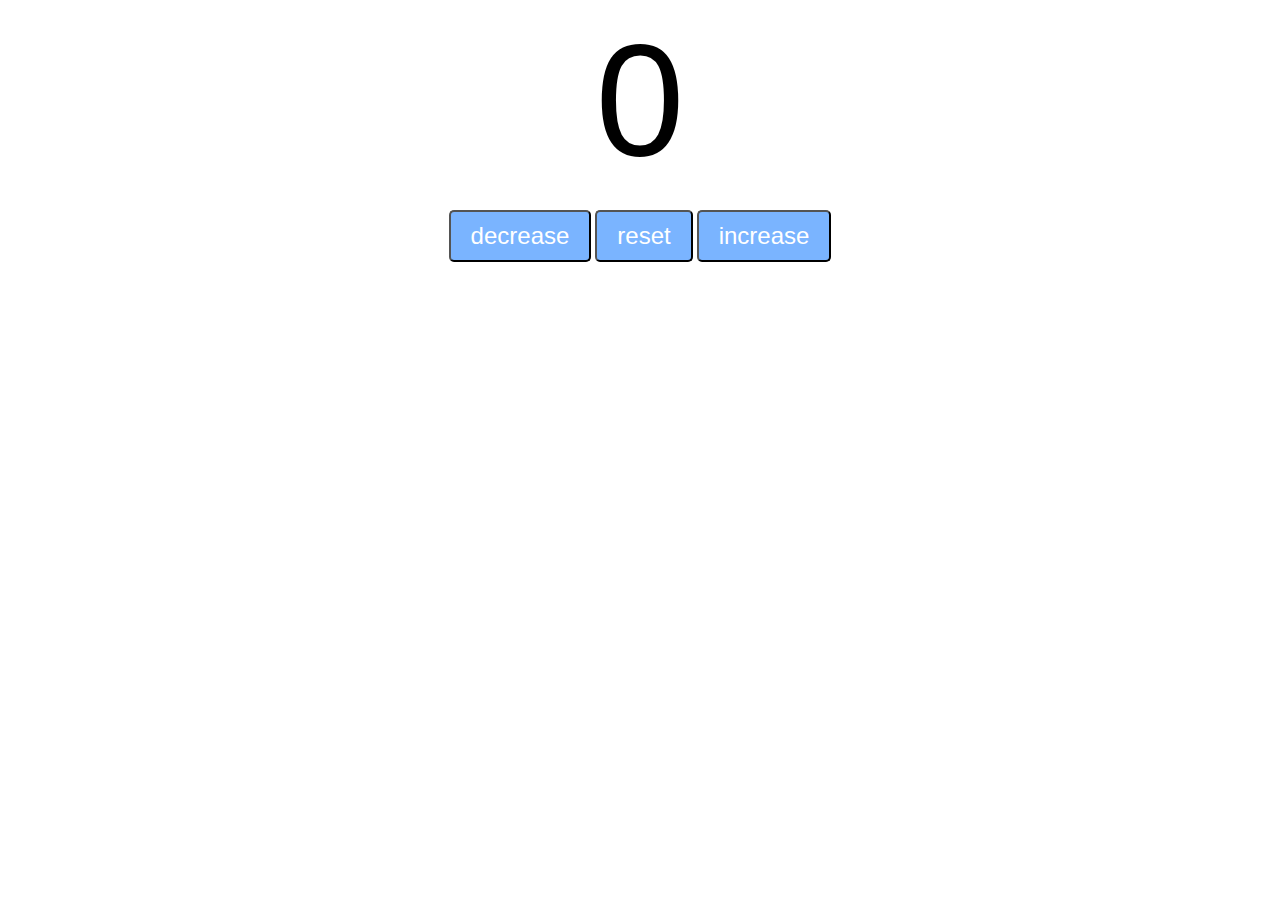
<file: 1-Counter_Program/index.html>
<!DOCTYPE html>
<html lang="en">
    <head>
        <meta charset="UTF-8">
        <meta name="viewport" conent="width=device-width, initial-scale=1">
        <title>My website</title>
        <link rel="stylesheet" href="style.css"
    </head>
    <body>
        <label id="countLabel">0</label><br>
        <div id="btnContainer">
            <button id="decreaseBtn" class="buttons">decrease</button>
            <button id="resetBtn" class="buttons">reset</button>
            <button id="increaseBtn" class="buttons">increase</button>
        </div>
        <script src="index.js"></script>
    </body>
</html>
</file>
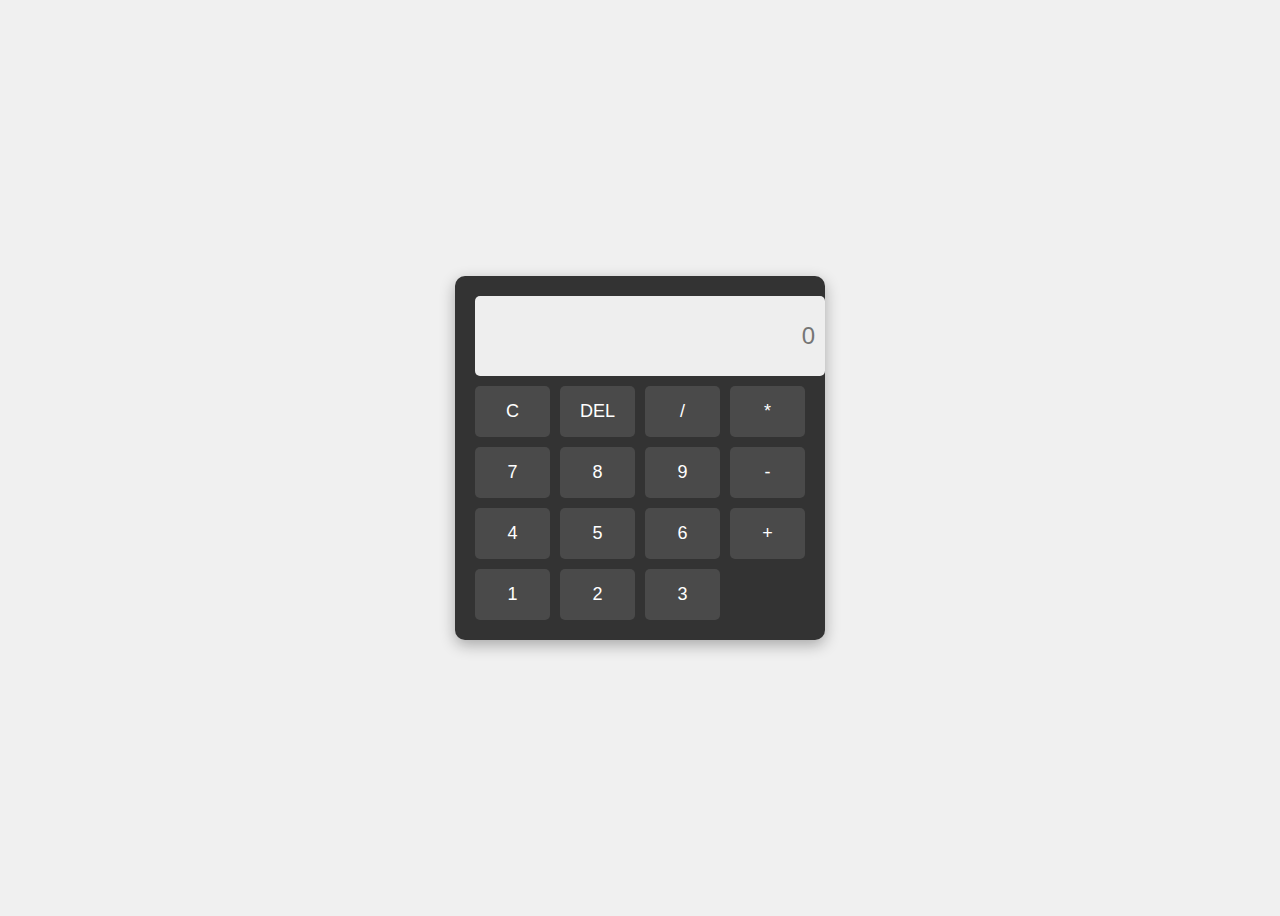
<file: Modular/Calculator/index.html>
<!DOCTYPE html>
<html>
<head>
  <title>Calculator</title>
  <link rel="stylesheet" href="styles.css" />
</head>
<body>
  <div class="calculator">
    <input type="text" id="result" placeholder="0" readonly />
    <div class="buttons">
      <button onclick="clearScreen()">C</button>
      <button onclick="backspace()">DEL</button>
      <button onclick="display('/')">/</button>
      <button onclick="display('*')">*</button>
      <button onclick="display('7')">7</button>
      <button onclick="display('8')">8</button>
      <button onclick="display('9')">9</button>
      <button onclick="display('-')">-</button>
      <button onclick="display('4')">4</button>
      <button onclick="display('5')">5</button>
      <button onclick="display('6')">6</button>
      <button onclick="display('+')">+</button>
      <button onclick="display('1')">1</button>
      <button onclick="display('2')">2</button>
      <button onclick="display('3')">3</button>
      <butto
</file>
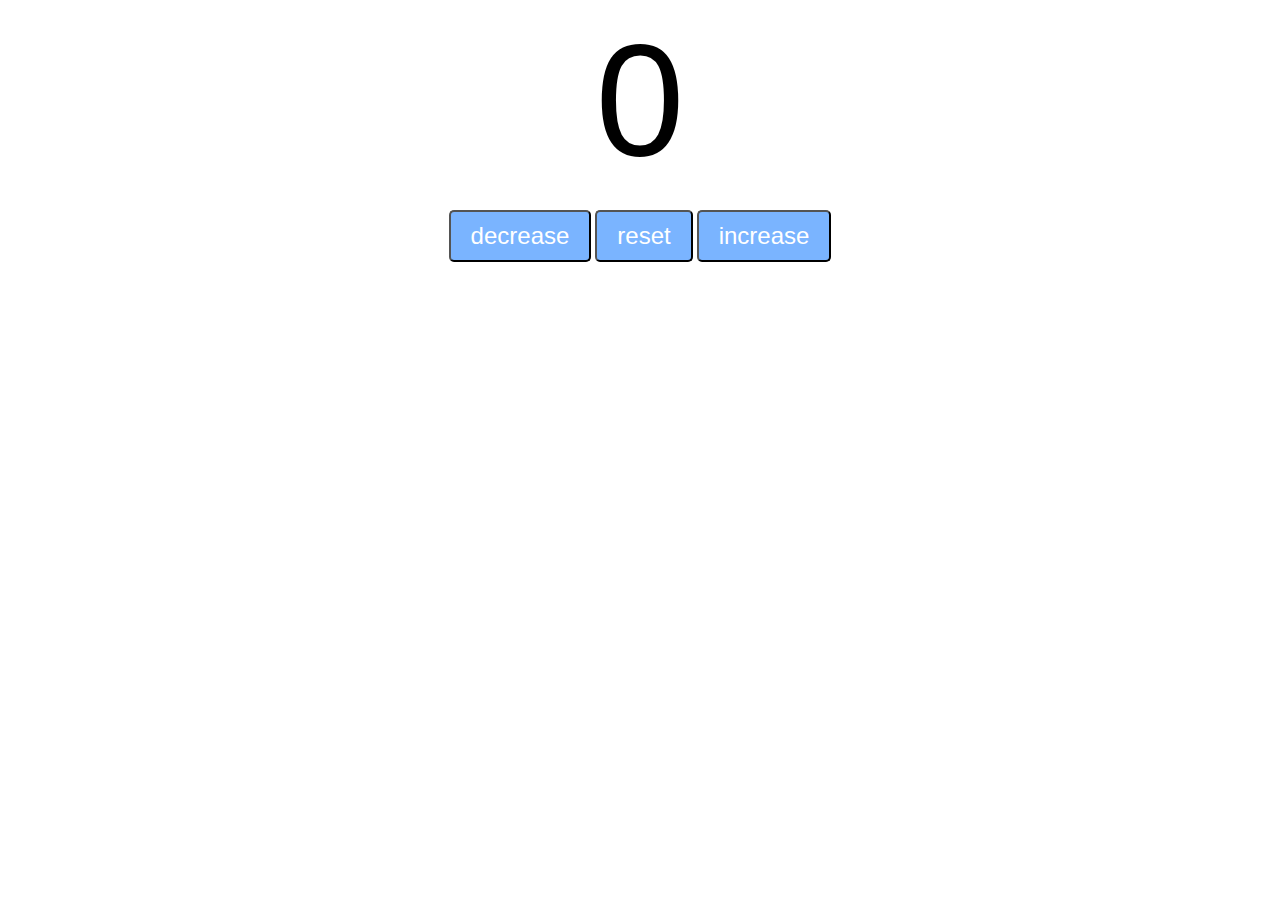
<file: Modular/Counter/index.html>
<!DOCTYPE html>
<html lang="en">
    <head>
        <meta charset="UTF-8">
        <meta name="viewport" conent="width=device-width, initial-scale=1">
        <title>My website</title>
        <link rel="stylesheet" href="style.css"
    </head>
    <body>
        <label id="countLabel">0</label><br>
        <div id="btnContainer">
            <button id="decreaseBtn" class="buttons">decrease</button>
            <button id="resetBtn" class="buttons">reset</button>
            <button id="increaseBtn" class="buttons">increase</button>
        </div>
        <script src="index.js"></script>
    </body>
</html>
</file>
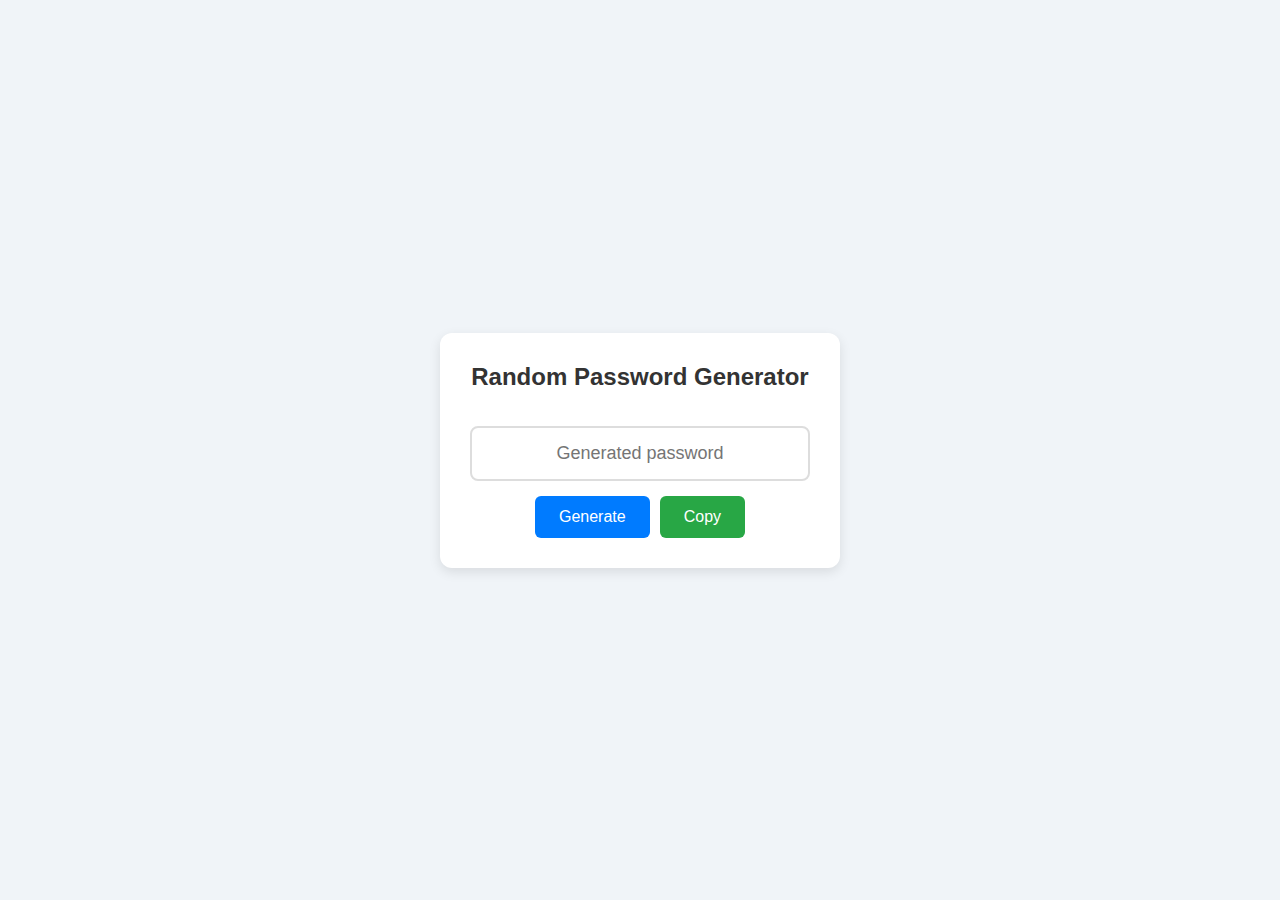
<file: Modular/Random_Password_Generator/index.html>
<!DOCTYPE html>
<html lang="en">
<head>
  <meta charset="UTF-8" />
  <meta name="viewport" content="width=device-width, initial-scale=1.0"/>
  <title>Password Generator</title>
  <link rel="stylesheet" href="styles.css" />
</head>
<body>
  <div class="container">
    <h2>Random Password Generator</h2>
    <input type="text" id="password" placeholder="Generated password" readonly />
    <div class="buttons">
      <button id="generate">Generate</button>
      <button id="copy">Copy</button>
    </div>
  </div>
  <script src="script.js"></script>
</body>
</html>
</file>
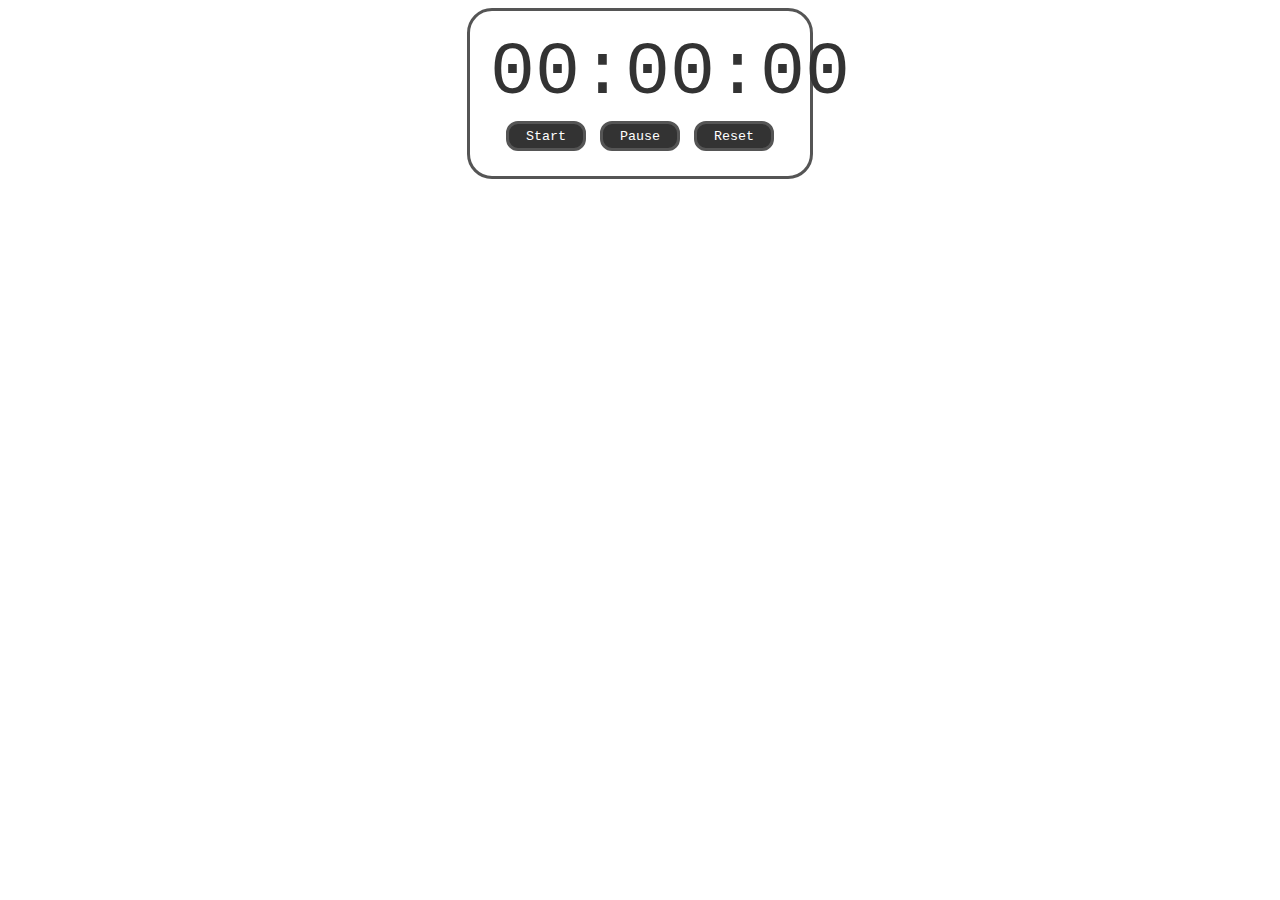
<file: Modular/Stopwatch/index.html>
<!DOCTYPE html>
<html>
<head>
  <title>Stopwatch</title>
  <link rel="stylesheet" href="styles.css">
</head>
<body>
  <div id="time-container">
    <div id="time-display">00:00:00</div>
    <button id="start-button" class="timer-button">Start</button>
    <button id="pause-button" class="timer-button">Pause</button>
    <button id="reset-button" class="timer-button">Reset</button>
  </div>
  <script src="script.js"></script>
</body>
</html>
</file>
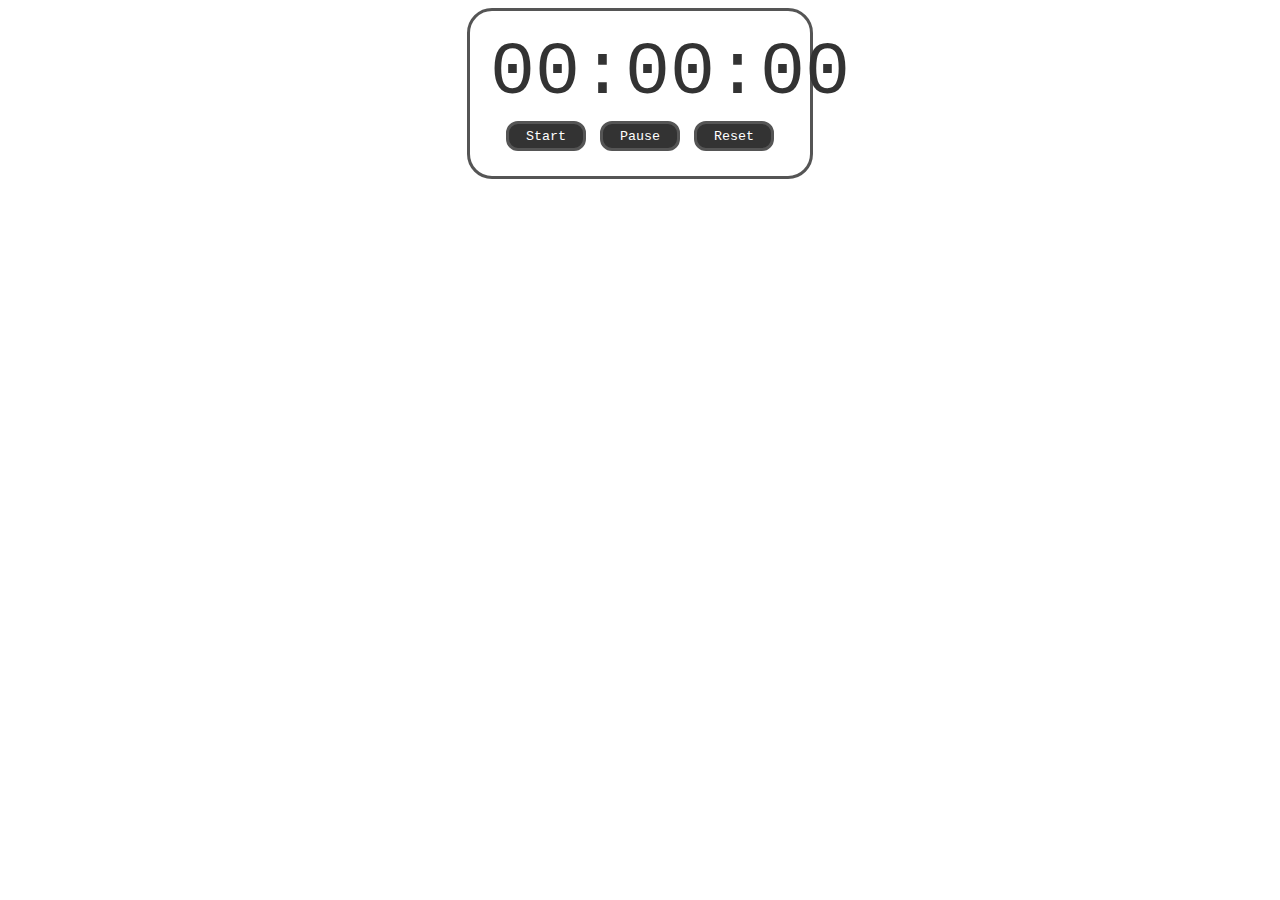
<file: Inline/StopWatch.html>
<!DOCTYPE html>
<html>
<head>
  <title>Stopwatch</title>
  <style>
    #time-display {
      font-size: 75px;
      color: #333;
      font-family: 'Courier New', monospace;
      text-align: center;
    }
    .timer-button {
      width: 80px;
      height: 30px;
      margin: 5px;
      border: 3px solid #555;
      border-radius: 12px;
      background-color: #333;
      color: white;
      cursor: pointer;
      font-family: 'Courier New', monospace;
    }
    #time-container {
      text-align: center;
      border: 3px solid #555;
      border-radius: 25px;
      padding: 20px;
      width: 300px;
      margin: auto;
    }
  </style>
</head>
<body>
  <div id="time-container">
    <div id="time-display">00:00:00</div>
    <button id="start-button" class="timer-button">Start</button>
    <button id="pause-button" class="timer-button">Pause</button>
    <button id="reset-button" class="timer-button">Reset</button>
  </div>

  <script>
    const timeDisplay = document.getElementById('time-display');
    const startButton = document.getElementById('start-button');
    const pauseButton = document.getElementById('pause-button');
    const resetButton = document.getElementById('reset-button');

    let startTime = 0;
    let elapsedTime = 0;
    let paused = true;
    let intervalId;
    let hrs = 0, mins = 0, secs = 0;

    function pad(unit) {
      return String(unit).padStart(2, '0');
    }

    function updateTime() {
      elapsedTime = Date.now() - startTime;
      secs = Math.floor((elapsedTime / 1000) % 60);
      mins = Math.floor((elapsedTime / (1000 * 60)) % 60);
      hrs = Math.floor((elapsedTime / (1000 * 60 * 60)) % 24);

      timeDisplay.textContent = `${pad(hrs)}:${pad(mins)}:${pad(secs)}`;
    }

    startButton.addEventListener('click', () => {
      if (paused) {
        paused = false;
        startTime = Date.now() - elapsedTime;
        intervalId = setInterval(updateTime, 75);
      }
    });

    pauseButton.addEventListener('click', () => {
      if (!paused) {
        paused = true;
        clearInterval(intervalId);
      }
    });

    resetButton.addEventListener('click', () => {
      paused = true;
      clearInterval(intervalId);
      elapsedTime = 0;
      hrs = mins = secs = 0;
      timeDisplay.textContent = '00:00:00';
    });
  </script>
</body>
</html>
</file>
<file: 1-Counter_Program/style.css>
#countLabel{
    display: block;
    text-align: center;
    font-size: 10em;
    font-family: Helvetica;
}
#btnContainer{
    text-align: center;
}
.buttons{
    padding: 10px 20px;
    font-size: 1.5em;
    color: white;
    background-color: hsl(214, 100%, 74%);
    border-radius: 5px;
    cursor: pointer;
    transition: background-color 0.25s;
}
.buttons:hover{
    background-color: hsl(214, 100%, 56%);
    
}
</file>
<file: Modular/Calculator/styles.css>
body {
  display: flex;
  justify-content: center;
  align-items: center;
  height: 100vh;
  background: #f0f0f0;
  font-family: Arial, sans-serif;
}

.calculator {
  background: #333;
  border-radius: 10px;
  padding: 20px;
  box-shadow: 0 5px 15px rgba(0,0,0,0.3);
}

#result {
  width: 100%;
  height: 60px;
  font-size: 24px;
  text-align: right;
  padding: 10px;
  margin-bottom: 10px;
  border: none;
  border-radius: 5px;
  background: #eee;
}

.buttons {
  display: grid;
  grid-template-columns: repeat(4, 1fr);
  gap: 10px;
}

button {
  padding: 15px;
  font-size: 18px;
  border: none;
  border-radius: 5px;
  cursor: pointer;
  background: #4a4a4a;
  color: white;
}

button:hover {
  background: #5a5a5a;
}

button:active {
  background: #3a3a3a;
}

.equals {
  grid-column: span 1;
  background: #ff9500;
}

.equals:hover {
  background: #e68900;
}
</file>
<file: Modular/Counter/style.css>
#countLabel{
    display: block;
    text-align: center;
    font-size: 10em;
    font-family: Helvetica;
}
#btnContainer{
    text-align: center;
}
.buttons{
    padding: 10px 20px;
    font-size: 1.5em;
    color: white;
    background-color: hsl(214, 100%, 74%);
    border-radius: 5px;
    cursor: pointer;
    transition: background-color 0.25s;
}
.buttons:hover{
    background-color: hsl(214, 100%, 56%);
    
}
</file>
<file: Modular/Random_Password_Generator/styles.css>
* {
  margin: 0;
  padding: 0;
  box-sizing: border-box;
}

body {
  font-family: 'Segoe UI', sans-serif;
  background-color: #f0f4f8;
  display: flex;
  justify-content: center;
  align-items: center;
  min-height: 100vh;
}

.container {
  background: white;
  padding: 30px;
  border-radius: 12px;
  box-shadow: 0 4px 12px rgba(0,0,0,0.1);
  text-align: center;
  width: 400px;
}

h2 {
  margin-bottom: 20px;
  color: #333;
  font-size: 24px;
}

#password {
  width: 100%;
  padding: 15px;
  margin: 15px 0;
  font-size: 18px;
  border: 2px solid #ddd;
  border-radius: 8px;
  text-align: center;
  outline: none;
}

.buttons {
  display: flex;
  gap: 10px;
  justify-content: center;
}

button {
  padding: 12px 24px;
  font-size: 16px;
  border: none;
  border-radius: 6px;
  cursor: pointer;
  transition: 0.3s;
}

#generate {
  background-color: #007bff;
  color: white;
}

#generate:hover {
  background-color: #0056b3;
}

#copy {
  background-color: #28a745;
  color: white;
}

#copy:hover {
  background-color: #1e7e34;
}
</file>
<file: Modular/Stopwatch/styles.css>
#time-display {
  font-size: 75px;
  color: #333;
  font-family: 'Courier New', monospace;
  text-align: center;
}

.timer-button {
  width: 80px;
  height: 30px;
  margin: 5px;
  border: 3px solid #555;
  border-radius: 12px;
  background-color: #333;
  color: white;
  cursor: pointer;
  font-family: 'Courier New', monospace;
}

#time-container {
  text-align: center;
  border: 3px solid #555;
  border-radius: 25px;
  padding: 20px;
  width: 300px;
  margin: auto;
}
</file>
